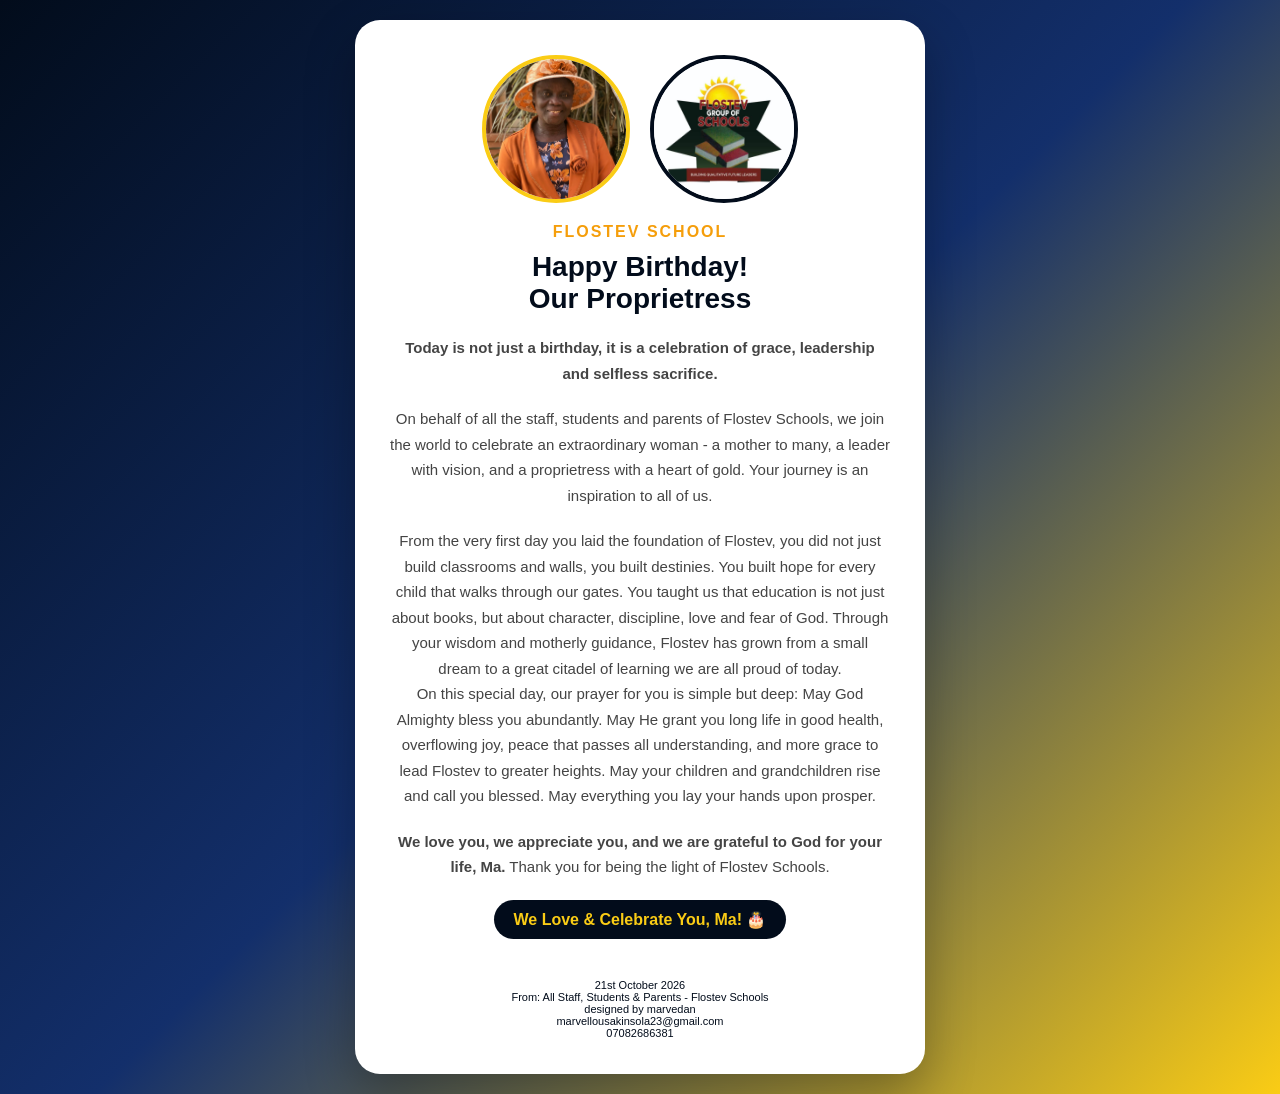
<file: birthday.html>
<!DOCTYPE html>
<html>
<head>
<meta name="viewport" content="width=device-width, initial-scale=1.0">
<title>Happy Birthday Proprietress - Flostev</title>
<style>
  body{
    margin:0; min-height:100vh; display:flex; justify-content:center; align-items:center;
    background: linear-gradient(135deg, #020c1b, #132f6b, #facc15);
    font-family: 'Segoe UI', sans-serif; padding:20px;
  }
  .card{
    background:white; max-width:500px; width:100%; padding:35px; border-radius:25px;
    text-align:center; box-shadow:0 20px 50px rgba(0,0,0,0.3);
  }
  .top-row{
    display:flex; justify-content:center; gap:20px; align-items:center; margin-bottom:20px;
  }
  .photo{
    width:140px; height:140px; border-radius:50%; object-fit:cover;
    border:4px solid #facc15;
  }
  .logo{
    width:140px; height:140px; border-radius:50%; object-fit:cover;
    border:4px solid #020c1b; background:#fff;
  }
  h1{ color:#020c1b; margin:10px 0; font-size:28px; }
  h2{ color:#f59e0b; font-size:16px; letter-spacing:2px; margin:0 }
  p{ color:#444; line-height:1.7; margin:20px 0; font-size:15px }
  .badge{ background:#020c1b; color:#facc15; padding:10px 20px; border-radius:30px; display:inline-block; font-weight:bold }
  .footer{ margin-top:25px; font-size:11px; color:#020c1b; border: top 1px;; padding-top:15px }
  
</style>
</head>
<body>
<div class="card">
  <!-- TOP ROW - LOGO BESIDE PICTURE -->
  <div class="top-row">
    <!-- CHANGE HERE: Proprietress Photo -->
    <img class="photo" src="photo 9.jpeg" alt="Proprietress">
    <!-- CHANGE HERE: School Logo -->
    <img class="logo" src="logo.jpeg">
  </div>

  <h2>FLOSTEV SCHOOL</h2>
  <h1>Happy Birthday!<br>Our Proprietress</h1>

   <p>
    <strong>Today is not just a birthday, it is a celebration of grace, leadership and selfless sacrifice.</strong>
  </p>

  <p>
    On behalf of all the staff, students and parents of Flostev Schools, we join the world to celebrate an extraordinary woman - a mother to many, a leader with vision, and a proprietress with a heart of gold. Your journey is an inspiration to all of us.
  </p>

  <p>
    From the very first day you laid the foundation of Flostev, you did not just build classrooms and walls, you built destinies. You built hope for every child that walks through our gates. You taught us that education is not just about books, but about character, discipline, love and fear of God. Through your wisdom and motherly guidance, Flostev has grown from a small dream to a great citadel of learning we are all proud of today.<br>
    On this special day, our prayer for you is simple but deep: May God Almighty bless you abundantly. May He grant you long life in good health, overflowing joy, peace that passes all understanding, and more grace to lead Flostev to greater heights. May your children and grandchildren rise and call you blessed. May everything you lay your hands upon prosper.
  </p>

  
 <p>
    <strong>We love you, we appreciate you, and we are grateful to God for your life, Ma.</strong> Thank you for being the light of Flostev Schools.
  </p>


  <div class="badge">We Love & Celebrate You, Ma! 🎂</div>

  <div class="footer">
    21st October 2026<br>
    From: All Staff, Students & Parents - Flostev Schools<br>
    designed by marvedan<br> marvellousakinsola23@gmail.com<br>
    07082686381
  </div>
</div>
</body>
</html>
</file>
